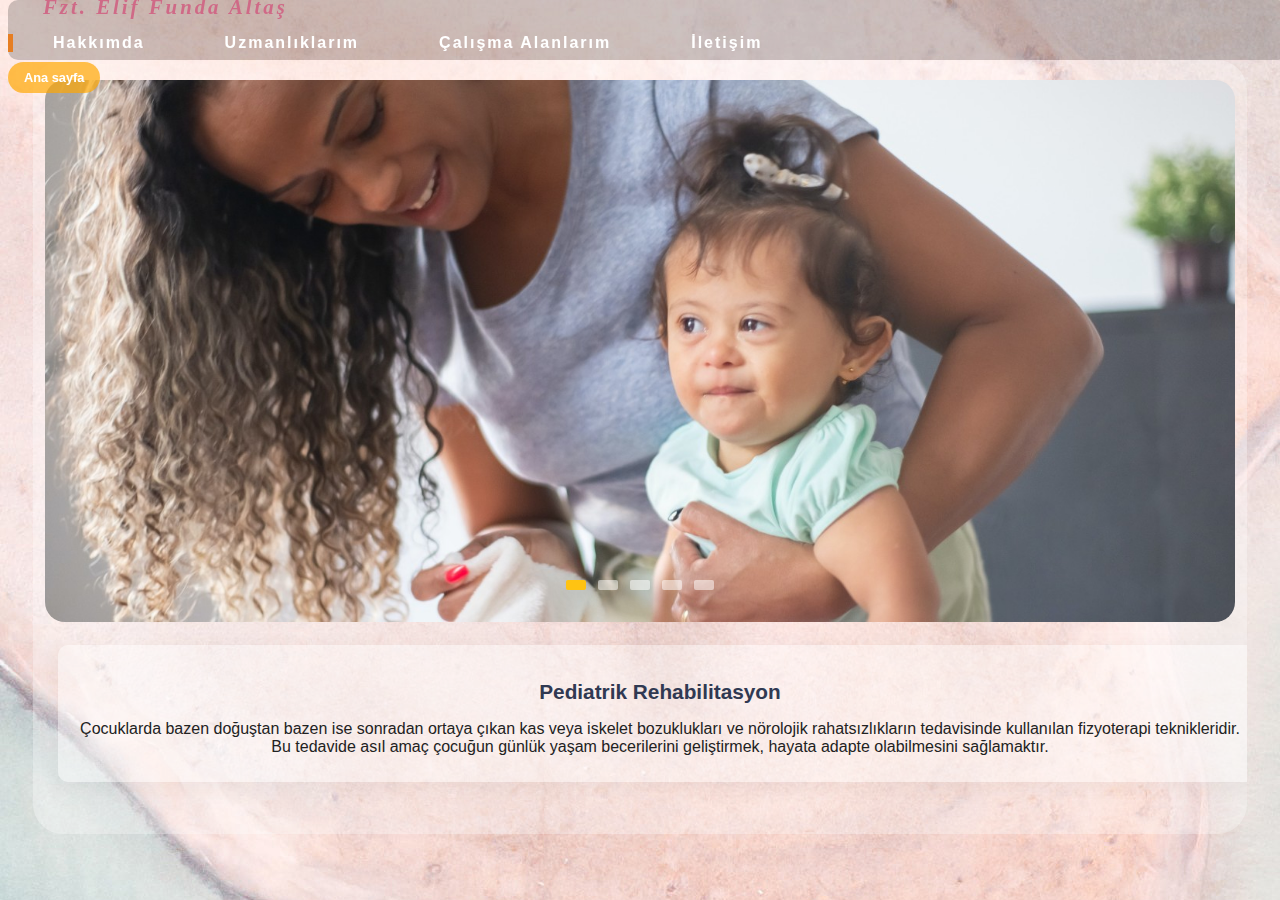
<file: index.html>
<!DOCTYPE html>
<html lang="en">
  <head>
    <meta charset="utf-8">
<meta http-equiv="X-UA-Compatible" content="IE=edge" />
<meta name="viewport" content="width=device-width, initial-scale=1.0">
<link rel="stylesheet" href="https://cdnjs.cloudflare.com/ajax/libs/font-awesome/6.2.1/css/all.min.css"
      integrity="sha512-MV7K8+y+gLIBoVD59lQIYicR65iaqukzvf/nwasF0nqhPay5w/9lJmVM2hMDcnK1OnMGCdVK+iQrJ7lzPJQd1w=="
      crossorigin="anonymous" referrerpolicy="no-referrer" />
<link rel="stylesheet" href="style.css" />
<!-- Bootstrap CSS -->
<link rel="stylesheet" href="https://cdn.jsdelivr.net/npm/bootstrap@4.6.2/dist/css/bootstrap.min.css"
      integrity="sha384-xOolHFLEh07PJGoPkLv1IbcEPTNtaed2xpHsD9ESMhqIYd0nLMwNLD69Npy4HI+N" crossorigin="anonymous">
<script src="https://cdn.jsdelivr.net/npm/bootstrap@4.6.2/dist/js/bootstrap.bundle.min.js"
        integrity="sha384-Fy6S3B9q64WdZWQUiU+q4/2Lc9npb8tCaSX9FK7E8HnRr0Jz8D6OP9dO5Vg3Q9ct" crossorigin="anonymous"></script>
<title>İLK-WEB-SİTEM</title>
  </head>
  <body>
    <header>
        <div class="navbar" id="degistir">
    
            <div id="logoimg"><a id="logo" href="index.html">Fzt. Elif Funda Altaş</a></div>
            <ul id="idlinks" class="links">
                <li><a id="hak" href="about.html">Hakkımda</a></li>
                <li><a id="uzman" href="specializations.html">Uzmanlıklarım</a></li>
                <li><a id="calis" href="workingareas.html">Çalışma Alanlarım</a></li>
                <li><a id="ilet" href="Contact.html">İletişim</a></li>
    
    
            </ul>
    
            <a href="index.html" id="idaction_btn" class="action_btn">Ana sayfa</a>
            <div class="toggle-btn" id="ses">
                <i class="fa-solid fa-bars"></i>
    
            </div>
        </div>
    
        <div class="dropdown_menu">
    
            <li><a href="about.html">Hakkımda</a></li>
            <hr class="solid">
            <li><a href="specializations.html">Uzmanlıklarım</a></li>
            <hr class="solid">
            <li><a href="workingareas.html">Çalışma Alanlarım</a></li>
            <hr class="solid">
            <li><a href="Contact.html">İletişim</a></li>
            <hr class="solid">
            <li><a href="index.html" id="dropana" class="action_btn">Ana sayfa</a></li>
    
        </div>
    </header>



   <div class="orta">
    <div class="slider">
        <div class="slide active">
            <img src="imgler/anasayfason.jpg" />
            <div class="info">
                <h2>Pediatrik Rehabilitasyon</h2>
                <p> Çocuklarda bazen doğuştan bazen ise sonradan ortaya çıkan kas veya iskelet bozuklukları ve nörolojik rahatsızlıkların tedavisinde kullanılan fizyoterapi teknikleridir. Bu tedavide asıl amaç çocuğun günlük yaşam becerilerini geliştirmek, hayata adapte olabilmesini sağlamaktır.</p>

                <!--<p>Amsterdam, Hollanda'nın başkenti ve ülkenin en yüksek nüfuslu şehridir. Ancak Hollanda, hükûmetin ve meclisin bulunduğu Lahey'den yönetilir.Amsterdam, Hollanda'nın başkenti ve ülkenin en yüksek nüfuslu şehridir. Ancak Hollanda, hükûmetin ve meclisin bulunduğu Lahey'den yönetilir.Amsterdam, Hollanda'nın başkenti ve ülkenin en yüksek nüfuslu şehridir. Ancak Hollanda, hükûmetin ve meclisin bulunduğu Lahey'den yönetilir.Amsterdam, Hollanda'nın başkenti ve ülkenin en yüksek nüfuslu şehridir. Ancak Hollanda, hükûmetin ve meclisin bulunduğu Lahey'den yönetilir.</p>--> 
            </div>
        </div>
        <div class="slide">
            <img src="imgler/1slider.jpg" />
            <div class="info">
                <h2>Duyu Bütünleme Terapisi</h2>
                <p>Direkt olarak çocuğun merkezi sinir sistemine etki eder. Bu sayede sinir sisteminin gelişimine destek olur. Kişinin vücudu ve çevresinden aldığı duyu bilgileri beyinde kavranabilmesi, yorumlanabilmesi ve bütünleştirilebilmesi için tüm duyuların entegre bir şekilde çalışması gerekir.</p>
                
            </div>
        </div>
        <div class="slide">
            <img src="imgler/2slider.jpg" />
            <div class="info">
                <h2>Floortime Beslenme Terapisi</h2>
                <p>Gelişimsel olarak gecikme yaşayan çocuklarda, özellikle sosyallik ve iletişim problemlerini aşmak için kullanılan güncel yaklaşımlardan birisidir.</p>
            </div>
        </div>
        <div class="slide">
            <img src="imgler/3slider.jpg" />
            <div class="info">
                <h2>Nörogelişimsel Tedavi</h2>
                <p>Nörogelişimsel tedavi (Neurodevelopmental treatment – NDT) Karel ve Berta Bobath tarafından İngiltere'de geliştirilmiş bir tedavi tekniğidir. Bu teknik fizyoterapist ve iş-uğraşı terapistleri tarafından uygulanır. NDT yönteminde çocuğun fonksiyonel yetenekleri gözlemekte ve analiz edilmektedir.</p>
                
            </div>
        </div>
        <div class="slide">
            <img src="imgler/4slider.jpg" />
            <div class="info">
                <h2>DMI TERAPİ</h2>
                <p>Motor gecikmesi olan çocukları tedavi etmek için fiziksel ve mesleki terapide kullanılan terapötik bir tekniktir. DMI'nin amacı, terapist tarafından reçete edilen tanımlanmış dinamik egzersizlere yanıt ola- rak çocuktan belirli bir aktif motor tepkiyi tetiklemektir.</p>
                
            </div>
        </div>
        
        <div class="navigation">
            <i class="fas fa-chevron-left prev-btn"></i>
            <i class="fas fa-chevron-right next-btn"></i>
        </div>
    
        <div class="navigation-visibility">
            <div class="slide-icon active"></div>
            <div class="slide-icon"></div>
            <div class="slide-icon"></div>
            <div class="slide-icon"></div>
            <div class="slide-icon"></div>
            
        </div>
    
    </div>
   </div>
    
    <script type="text/javascript">

        const slider = document.querySelector(".slider");
        const nextBtn = document.querySelector(".next-btn");
        const prevBtn = document.querySelector(".prev-btn");
        const slides = document.querySelectorAll(".slide");
        const slideIcons = document.querySelectorAll(".slide-icon");
        const numberOfSlides = slides.length;
        var slideNumber = 0;
        //img slider next button
        nextBtn.addEventListener("click", () => {
            slides.forEach((slide) => {
                slide.classList.remove("active");
            });
            slideIcons.forEach((slideIcons) => {
                slideIcons.classList.remove("active");
            });
            slideNumber++;
    
            if (slideNumber > (numberOfSlides - 1)) {
                slideNumber = 0;
            }
            slides[slideNumber].classList.add("active");
            slideIcons[slideNumber].classList.add("active");
    
        });
        //img slider previous button
    
        prevBtn.addEventListener("click", () => {
            slides.forEach((slide) => {
                slide.classList.remove("active");
            });
            slideIcons.forEach((slideIcons) => {
                slideIcons.classList.remove("active");
            });
            slideNumber--;
    
            if (slideNumber < 0) {
                slideNumber = numberOfSlides - 1;
            }
            slides[slideNumber].classList.add("active");
            slideIcons[slideNumber].classList.add("active");
    
        });
    
        //img slider autoplay
        var playSlider;
        var repeater = () => {
            playSlider = setInterval(function () {
    
                slides.forEach((slide) => {
                    slide.classList.remove("active");
                });
                slideIcons.forEach((slideIcons) => {
                    slideIcons.classList.remove("active");
                });
                slideNumber++;
    
                if (slideNumber > (numberOfSlides - 1)) {
                    slideNumber = 0;
                }
                slides[slideNumber].classList.add("active");
                slideIcons[slideNumber].classList.add("active");
    
    
    
    
            }, 3000);
        }
        repeater();
    
         //stop the image slider autoplay on mouseover
         slider.addEventListener("mouseover", () => {
             clearInterval(playSlider);
         });
    
         //start the image slider autoplay again on mouseover
         slider.addEventListener("mouseout", () => {
             repeater();
         });
        //stop the image slider autoplay on mouseover
        // slider.addEventListener("mouseover", () => {
        //     clearInterval(playSlider);
        // });
    
        // //start the image slider autoplay again on mouseover
        // slider.addEventListener("dblclick", () => {
        //     repeater();
        // });
        // slider.addEventListener("dblclick", (event) => {
        //     repeater();
        // });

//          slider.on('click', function () {
//    if (slider.autoplay.running) {
//   clearInterval(playSlider);
//    } 
//    else {
//      repeater();
//    }

// slider.addEventListener("click", () => {
//              clearInterval(playSlider);
             
//     });

//     slider.addEventListener("dblclick", () => {
//         repeater();
             
//     });

// When the user clicks the button, open the modal 
// slider.addEventListener('touchstart', function () {
//     var x = window.innerWidth;
//     if (x > 768) {
//         //event.preventDefault();
//         modal.style.display = "block";
//     } else {
//         event.preventDefault();
//     }
// });
    </script>
    
    
    <script>
        const toggleBtn = document.querySelector('#ses')
        const toggleBtnIcon = document.querySelector('#ses i')
        const dropDownMenu = document.querySelector('.dropdown_menu')
         
        
        toggleBtn.onclick = function () {
            dropDownMenu.classList.toggle('open')
            const isOpen = dropDownMenu.classList.contains('open')
    
    
            toggleBtnIcon.classList = isOpen
                ? 'fa-solid fa-xmark'
                : 'fa-solid fa-bars'
    
        }
    
    </script>









    <script>
        //When the user scrolls down 20px from the top of the document, slide down the navbar
        window.onscroll = function () { scrollFunction() };
    
        function scrollFunction() {
            if (document.body.scrollTop > 20 || document.documentElement.scrollTop > 20) {
                document.getElementById("degistir").style.backdropFilter = "blur(4Px)";
            } else {
                document.getElementById("degistir").style.backgroundColor = "blur(0Px)";
            }
        }
    </script>
    <script src="https://cdn.jsdelivr.net/npm/jquery@3.5.1/dist/jquery.slim.min.js" integrity="sha384-DfXdz2htPH0lsSSs5nCTpuj/zy4C+OGpamoFVy38MVBnE+IbbVYUew+OrCXaRkfj" crossorigin="anonymous"></script>
    <script src="https://cdn.jsdelivr.net/npm/popper.js@1.16.1/dist/umd/popper.min.js" integrity="sha384-9/reFTGAW83EW2RDu2S0VKaIzap3H66lZH81PoYlFhbGU+6BZp6G7niu735Sk7lN" crossorigin="anonymous"></script>
    <script src="https://cdn.jsdelivr.net/npm/bootstrap@4.6.2/dist/js/bootstrap.min.js" integrity="sha384-+sLIOodYLS7CIrQpBjl+C7nPvqq+FbNUBDunl/OZv93DB7Ln/533i8e/mZXLi/P+" crossorigin="anonymous"></script>
    


    
  </body>
</html>
</file>
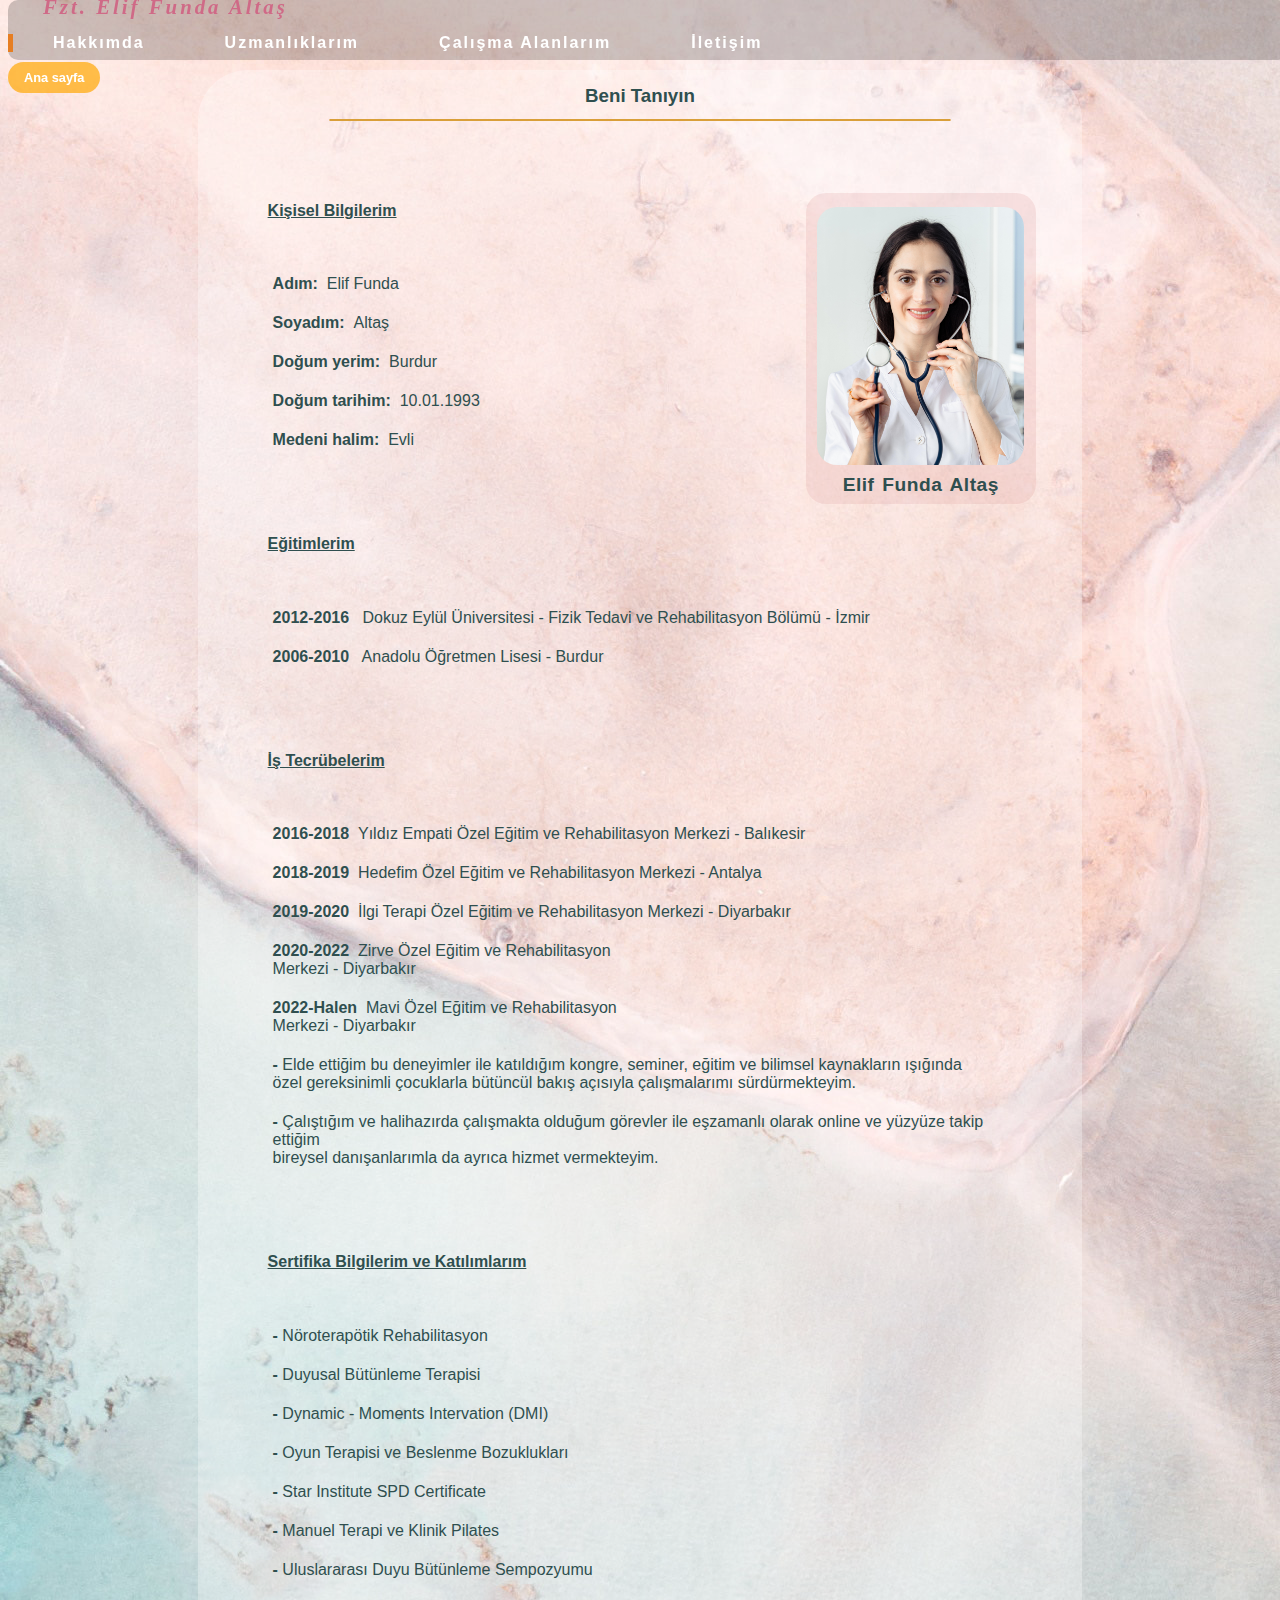
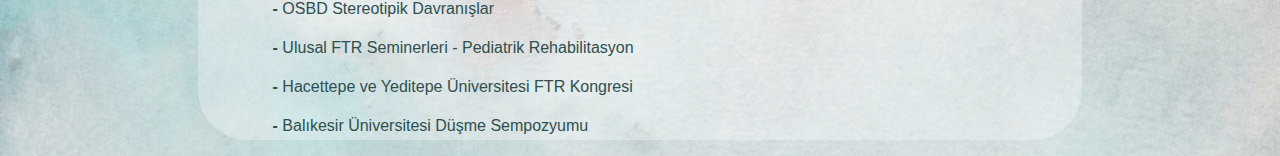
<file: about.html>
<!DOCTYPE html>
<html lang="en">
  <head>
    <meta charset="utf-8">
<meta http-equiv="X-UA-Compatible" content="IE=edge" />
<meta name="viewport" content="width=device-width, initial-scale=1.0">
<link rel="stylesheet" href="https://cdnjs.cloudflare.com/ajax/libs/font-awesome/6.2.1/css/all.min.css"
      integrity="sha512-MV7K8+y+gLIBoVD59lQIYicR65iaqukzvf/nwasF0nqhPay5w/9lJmVM2hMDcnK1OnMGCdVK+iQrJ7lzPJQd1w=="
      crossorigin="anonymous" referrerpolicy="no-referrer" />
<link rel="stylesheet" href="style.css" />
<!-- Bootstrap CSS -->
<link rel="stylesheet" href="https://cdn.jsdelivr.net/npm/bootstrap@4.6.2/dist/css/bootstrap.min.css"
      integrity="sha384-xOolHFLEh07PJGoPkLv1IbcEPTNtaed2xpHsD9ESMhqIYd0nLMwNLD69Npy4HI+N" crossorigin="anonymous">
<script src="https://cdn.jsdelivr.net/npm/bootstrap@4.6.2/dist/js/bootstrap.bundle.min.js"
        integrity="sha384-Fy6S3B9q64WdZWQUiU+q4/2Lc9npb8tCaSX9FK7E8HnRr0Jz8D6OP9dO5Vg3Q9ct" crossorigin="anonymous"></script>
<title>İLK-WEB-SİTEM</title>
  </head>
  <body>
    <header>
        <div class="navbar" id="degistir">
    
            <div><a id="logo" href="index.html">Fzt. Elif Funda Altaş</a></div>
            <ul id="idlinks" class="links">
                <li><a id="hak" href="about.html">Hakkımda</a></li>
                <li><a id="uzman" href="specializations.html">Uzmanlıklarım</a></li>
                <li><a id="calis" href="workingareas.html">Çalışma Alanlarım</a></li>
                <li><a id="ilet" href="Contact.html">İletişim</a></li>
    
    
            </ul>
    
            <a href="index.html" id="idaction_btn" class="action_btn">Ana sayfa</a>
            <div class="toggle-btn" id="ses">
                <i class="fa-solid fa-bars"></i>
    
            </div>
        </div>
    
        <div class="dropdown_menu">
    
            <li><a href="about.html">Hakkımda</a></li>
            <hr class="solid">
            <li><a href="specializations.html">Uzmanlıklarım</a></li>
            <hr class="solid">
            <li><a href="workingareas.html">Çalışma Alanlarım</a></li>
            <hr class="solid">
            <li><a href="Contact.html">İletişim</a></li>
            <hr class="solid">
            <li><a href="index.html" id="dropana" class="action_btn">Ana sayfa</a></li>
    
        </div>
    </header>








    
    
    <div class="Hdiv">
        <div class="profildiv">
            <img id="selfi" src="imgler/cvimg.jpg" />
            <section id="profilad">Elif Funda Altaş</section>
        </div>
        <div class="Hdivtext">

            <h3>Beni Tanıyın</h3>
            <hr id="baslıkcizgisi" class="solid">
    
            <!-- <h4>Fzt. Elif Funda Altaş</h4> <br /> -->
        
            <u> <h4>Kişisel Bilgilerim </h4> <br /></u>
            <p><strong>Adım:</strong> &nbsp;Elif Funda</p>
            <p><strong>Soyadım:</strong> &nbsp;Altaş</p>
            <p><strong>Doğum yerim:</strong> &nbsp;Burdur</p>
            <p><strong>Doğum tarihim:</strong> &nbsp;10.01.1993</p>
            <p><strong>Medeni halim:</strong> &nbsp;Evli</p>
        
            <u><h4>Eğitimlerim</h4> <br /></u>
        
            <p><strong>2012-2016</strong> &nbsp; Dokuz Eylül Üniversitesi - Fizik Tedavi ve Rehabilitasyon Bölümü - İzmir</p>
            <p><strong>2006-2010</strong> &nbsp; Anadolu Öğretmen Lisesi - Burdur</p>
        
            <u> <h4>İş Tecrübelerim</h4>  <br /></u>
        
            <p><strong>2016-2018</strong> &nbsp;Yıldız Empati Özel Eğitim ve Rehabilitasyon Merkezi - Balıkesir</p>
            <p><strong>2018-2019</strong> &nbsp;Hedefim Özel Eğitim ve Rehabilitasyon Merkezi - Antalya</p>
            <p><strong>2019-2020</strong> &nbsp;İlgi Terapi Özel Eğitim ve Rehabilitasyon Merkezi - Diyarbakır</p>
            <p><strong>2020-2022</strong> &nbsp;Zirve Özel Eğitim ve Rehabilitasyon <br>  Merkezi - Diyarbakır</p>
            <p><strong>2022-Halen</strong> &nbsp;Mavi Özel Eğitim ve Rehabilitasyon <br>Merkezi - Diyarbakır</p>
            <p>
                <strong>-</strong>&nbsp;Elde ettiğim bu deneyimler ile katıldığım kongre, seminer, eğitim ve bilimsel kaynakların ışığında<br />  
               özel gereksinimli çocuklarla bütüncül bakış açısıyla çalışmalarımı sürdürmekteyim.     
            </p>
            <p><strong>-</strong>&nbsp;Çalıştığım ve halihazırda çalışmakta olduğum görevler ile eşzamanlı olarak online ve yüzyüze takip ettiğim <br />
               bireysel danışanlarımla da ayrıca hizmet vermekteyim.</p>
           
           
        
        
                <u> <h4 id="sagp">Sertifika Bilgilerim ve Katılımlarım</h4> <br /></u>
        
                <p id="sagp"><strong>-</strong>&nbsp;Nöroterapötik Rehabilitasyon</p>
                <p id="sagp"><strong>-</strong>&nbsp;Duyusal Bütünleme Terapisi</p>
                <p id="sagp"><strong>-</strong>&nbsp;Dynamic - Moments Intervation (DMI)</p>
                <p id="sagp"><strong>-</strong>&nbsp;Oyun Terapisi ve Beslenme Bozuklukları</p>
                <p id="sagp"><strong>-</strong>&nbsp;Star Institute SPD Certificate</p>
                <p id="sagp"><strong>-</strong>&nbsp;Manuel Terapi ve Klinik Pilates</p>
                <p id="sagp"><strong>-</strong>&nbsp;Uluslararası Duyu Bütünleme Sempozyumu</p>
                <p id="sagp"><strong>-</strong>&nbsp;OSBD Stereotipik Davranışlar</p>
                <p id="sagp"><strong>-</strong>&nbsp;Ulusal FTR Seminerleri - Pediatrik Rehabilitasyon</p>
                <p id="sagp"><strong>-</strong>&nbsp;Hacettepe ve Yeditepe Üniversitesi FTR Kongresi</p>
                <p id="sagp"><strong>-</strong>&nbsp;Balıkesir Üniversitesi Düşme Sempozyumu </p>
        
            
           
            </div>



        </div>
       
        
    
    
    </div>
    

    
    
    
    
    
    
    
    
    
    
    
    
    
    
    
    
    
    
    
    
    
    
    
    
    
    
    <script>
        const toggleBtn = document.querySelector('#ses')
        const toggleBtnIcon = document.querySelector('#ses i')
        const dropDownMenu = document.querySelector('.dropdown_menu')
    
        toggleBtn.onclick = function () {
            dropDownMenu.classList.toggle('open')
            const isOpen = dropDownMenu.classList.contains('open')
    
    
            toggleBtnIcon.classList = isOpen
                ? 'fa-solid fa-xmark'
                : 'fa-solid fa-bars'
    
        }
    
    </script>











    <script>
        //When the user scrolls down 20px from the top of the document, slide down the navbar
        window.onscroll = function () { scrollFunction() };
    
        function scrollFunction() {
            if (document.body.scrollTop > 20 || document.documentElement.scrollTop > 20) {
                document.getElementById("degistir").style.backdropFilter = "blur(4Px)";
            } else {
                document.getElementById("degistir").style.backgroundColor = "blur(0Px)";
            }
        }
    </script>
    <script src="https://cdn.jsdelivr.net/npm/jquery@3.5.1/dist/jquery.slim.min.js" integrity="sha384-DfXdz2htPH0lsSSs5nCTpuj/zy4C+OGpamoFVy38MVBnE+IbbVYUew+OrCXaRkfj" crossorigin="anonymous"></script>
    <script src="https://cdn.jsdelivr.net/npm/popper.js@1.16.1/dist/umd/popper.min.js" integrity="sha384-9/reFTGAW83EW2RDu2S0VKaIzap3H66lZH81PoYlFhbGU+6BZp6G7niu735Sk7lN" crossorigin="anonymous"></script>
    <script src="https://cdn.jsdelivr.net/npm/bootstrap@4.6.2/dist/js/bootstrap.min.js" integrity="sha384-+sLIOodYLS7CIrQpBjl+C7nPvqq+FbNUBDunl/OZv93DB7Ln/533i8e/mZXLi/P+" crossorigin="anonymous"></script>
    
  </body>
</html>
</file>
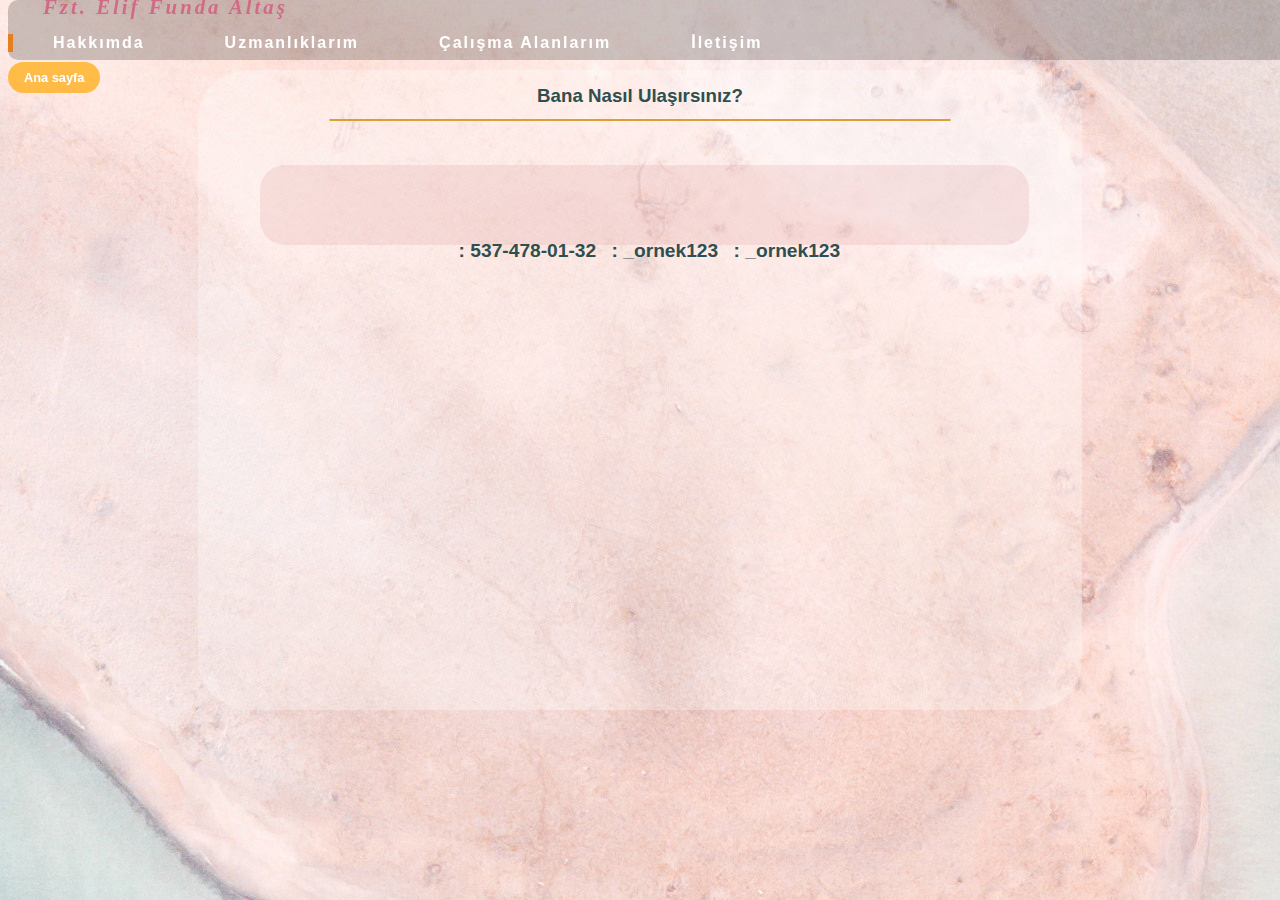
<file: Contact.html>
<!DOCTYPE html>
<html lang="en">
  <head>
    <meta charset="utf-8">
<meta http-equiv="X-UA-Compatible" content="IE=edge" />
<meta name="viewport" content="width=device-width, initial-scale=1.0">
<link rel="stylesheet" href="https://cdnjs.cloudflare.com/ajax/libs/font-awesome/6.2.1/css/all.min.css"
      integrity="sha512-MV7K8+y+gLIBoVD59lQIYicR65iaqukzvf/nwasF0nqhPay5w/9lJmVM2hMDcnK1OnMGCdVK+iQrJ7lzPJQd1w=="
      crossorigin="anonymous" referrerpolicy="no-referrer" />
<link rel="stylesheet" href="style.css" />
<!-- Bootstrap CSS -->
<link rel="stylesheet" href="https://cdn.jsdelivr.net/npm/bootstrap@4.6.2/dist/css/bootstrap.min.css"
      integrity="sha384-xOolHFLEh07PJGoPkLv1IbcEPTNtaed2xpHsD9ESMhqIYd0nLMwNLD69Npy4HI+N" crossorigin="anonymous">
<script src="https://cdn.jsdelivr.net/npm/bootstrap@4.6.2/dist/js/bootstrap.bundle.min.js"
        integrity="sha384-Fy6S3B9q64WdZWQUiU+q4/2Lc9npb8tCaSX9FK7E8HnRr0Jz8D6OP9dO5Vg3Q9ct" crossorigin="anonymous"></script>
<title>İLK-WEB-SİTEM</title>
  </head>
  <body>
    <header>
        <div class="navbar" id="degistir">
    
            <div><a id="logo" href="index.html">Fzt. Elif Funda Altaş</a></div>
            <ul id="idlinks" class="links">
                <li><a id="hak" href="about.html">Hakkımda</a></li>
                <li><a id="uzman" href="specializations.html">Uzmanlıklarım</a></li>
                <li><a id="calis" href="workingareas.html">Çalışma Alanlarım</a></li>
                <li><a id="ilet" href="Contact.html">İletişim</a></li>
    
    
            </ul>
    
            <a href="index.html" id="idaction_btn" class="action_btn">Ana sayfa</a>
            <div class="toggle-btn" id="ses">
                <i class="fa-solid fa-bars"></i>
    
            </div>
        </div>
    
        <div class="dropdown_menu">
    
            <li><a href="about.html">Hakkımda</a></li>
            <hr class="solid">
            <li><a href="specializations.html">Uzmanlıklarım</a></li>
            <hr class="solid">
            <li><a href="workingareas.html">Çalışma Alanlarım</a></li>
            <hr class="solid">
            <li><a href="Contact.html">İletişim</a></li>
            <hr class="solid">
            <li><a href="index.html" id="dropana" class="action_btn">Ana sayfa</a></li>
    
        </div>
    </header>




    <div class="Cdiv">
        <h3>Bana Nasıl Ulaşırsınız?</h3>
        <hr id="baslıkcizgisi" class="solid">
    
        <div id="iletisim">
    
            <h4 id="contact">
                <i class="fa-brands fa-whatsapp" style="color: #25bb4b;"></i><p>: 537-478-01-32 </p>
                <i class="fa-brands fa-instagram" style="color: #d54da3;"></i><p>: _ornek123</p>
                <i class="fa-brands fa-facebook" style="color: #215fca;"></i><p>: _ornek123</p>
            </h4> <br />
            
            
        </div>
    
    
    
        <div id="haritadiv">
            <iframe id="harita" src="https://www.google.com/maps/embed?pb=!1m18!1m12!1m3!1d220.73643622683807!2d40.17738635686304!3d37.9430460316415!2m3!1f0!2f0!3f0!3m2!1i1024!2i768!4f13.1!3m3!1m2!1s0x40751e4a38d279df%3A0xf2cad4f9613d6244!2s%C3%96zel%20Mavi%20E%C4%9Fitim%20Ve%20Rehabilitasyon%20Merkez!5e0!3m2!1str!2str!4v1693766493763!5m2!1str!2str"
                    width="400" height="300" style="border:0;" allowfullscreen="" loading="lazy" referrerpolicy="no-referrer-when-downgrade"></iframe>
    
        </div>
    
    
    
    
    </div>




    <script>
        const toggleBtn = document.querySelector('#ses')
        const toggleBtnIcon = document.querySelector('#ses i')
        const dropDownMenu = document.querySelector('.dropdown_menu')
    
        toggleBtn.onclick = function () {
            dropDownMenu.classList.toggle('open')
            const isOpen = dropDownMenu.classList.contains('open')
    
    
            toggleBtnIcon.classList = isOpen
                ? 'fa-solid fa-xmark'
                : 'fa-solid fa-bars'
    
        }
    
    </script>




    <script>
        //When the user scrolls down 20px from the top of the document, slide down the navbar
        window.onscroll = function () { scrollFunction() };
    
        function scrollFunction() {
            if (document.body.scrollTop > 20 || document.documentElement.scrollTop > 20) {
                document.getElementById("degistir").style.backdropFilter = "blur(4Px)";
            } else {
                document.getElementById("degistir").style.backgroundColor = "blur(0Px)";
            }
        }
    </script>
    <script src="https://cdn.jsdelivr.net/npm/jquery@3.5.1/dist/jquery.slim.min.js" integrity="sha384-DfXdz2htPH0lsSSs5nCTpuj/zy4C+OGpamoFVy38MVBnE+IbbVYUew+OrCXaRkfj" crossorigin="anonymous"></script>
    <script src="https://cdn.jsdelivr.net/npm/popper.js@1.16.1/dist/umd/popper.min.js" integrity="sha384-9/reFTGAW83EW2RDu2S0VKaIzap3H66lZH81PoYlFhbGU+6BZp6G7niu735Sk7lN" crossorigin="anonymous"></script>
    <script src="https://cdn.jsdelivr.net/npm/bootstrap@4.6.2/dist/js/bootstrap.min.js" integrity="sha384-+sLIOodYLS7CIrQpBjl+C7nPvqq+FbNUBDunl/OZv93DB7Ln/533i8e/mZXLi/P+" crossorigin="anonymous"></script>
    
  </body>
</html>
</file>
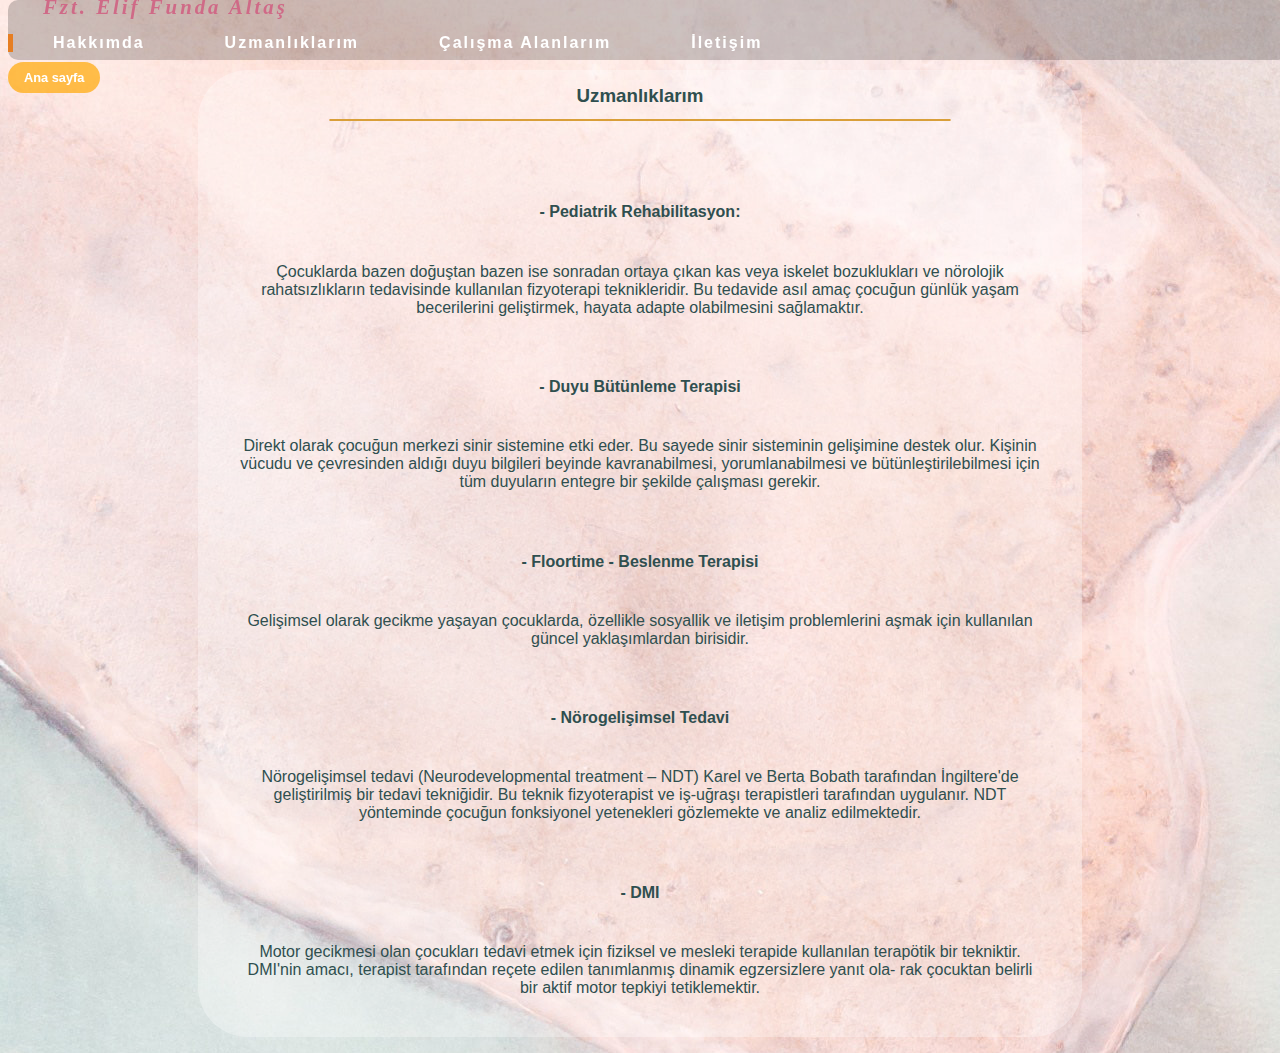
<file: specializations.html>
<!DOCTYPE html>
<html lang="en">
  <head>
    <meta charset="utf-8">
<meta http-equiv="X-UA-Compatible" content="IE=edge" />
<meta name="viewport" content="width=device-width, initial-scale=1.0">
<link rel="stylesheet" href="https://cdnjs.cloudflare.com/ajax/libs/font-awesome/6.2.1/css/all.min.css"
      integrity="sha512-MV7K8+y+gLIBoVD59lQIYicR65iaqukzvf/nwasF0nqhPay5w/9lJmVM2hMDcnK1OnMGCdVK+iQrJ7lzPJQd1w=="
      crossorigin="anonymous" referrerpolicy="no-referrer" />
<link rel="stylesheet" href="style.css" />
<!-- Bootstrap CSS -->
<link rel="stylesheet" href="https://cdn.jsdelivr.net/npm/bootstrap@4.6.2/dist/css/bootstrap.min.css"
      integrity="sha384-xOolHFLEh07PJGoPkLv1IbcEPTNtaed2xpHsD9ESMhqIYd0nLMwNLD69Npy4HI+N" crossorigin="anonymous">
<script src="https://cdn.jsdelivr.net/npm/bootstrap@4.6.2/dist/js/bootstrap.bundle.min.js"
        integrity="sha384-Fy6S3B9q64WdZWQUiU+q4/2Lc9npb8tCaSX9FK7E8HnRr0Jz8D6OP9dO5Vg3Q9ct" crossorigin="anonymous"></script>
<title>İLK-WEB-SİTEM</title>
  </head>
  <body>
    <header>
        <div class="navbar" id="degistir">
    
            <div><a id="logo" href="index.html">Fzt. Elif Funda Altaş</a></div>
            <ul id="idlinks" class="links">
                <li><a id="hak" href="about.html">Hakkımda</a></li>
                <li><a id="uzman" href="specializations.html">Uzmanlıklarım</a></li>
                <li><a id="calis" href="workingareas.html">Çalışma Alanlarım</a></li>
                <li><a id="ilet" href="Contact.html">İletişim</a></li>
    
    
            </ul>
    
            <a href="index.html" id="idaction_btn" class="action_btn">Ana sayfa</a>
            <div class="toggle-btn" id="ses">
                <i class="fa-solid fa-bars"></i>
    
            </div>
        </div>
    
        <div class="dropdown_menu">
    
            <li><a href="about.html">Hakkımda</a></li>
            <hr class="solid">
            <li><a href="specializations.html">Uzmanlıklarım</a></li>
            <hr class="solid">
            <li><a href="workingareas.html">Çalışma Alanlarım</a></li>
            <hr class="solid">
            <li><a href="Contact.html">İletişim</a></li>
            <hr class="solid">
            <li><a href="index.html" id="dropana" class="action_btn">Ana sayfa</a></li>
    
        </div>
    </header>



    <div class="Udiv">
        <h3>Uzmanlıklarım</h3>
        <hr id="baslıkcizgisi" class="solid">
        <div class="Udivtext">

            
        
            <h4><strong>-</strong>&nbsp;Pediatrik Rehabilitasyon:</h4>
            <p> Çocuklarda bazen doğuştan bazen ise sonradan ortaya çıkan kas veya iskelet bozuklukları ve nörolojik rahatsızlıkların tedavisinde kullanılan fizyoterapi teknikleridir. Bu tedavide asıl amaç çocuğun günlük yaşam becerilerini geliştirmek, hayata adapte olabilmesini sağlamaktır.</p>
    
            <h4><strong>-</strong>&nbsp;Duyu Bütünleme Terapisi</h4>
            <p>Direkt olarak çocuğun merkezi sinir sistemine etki eder. Bu sayede sinir sisteminin gelişimine destek olur. Kişinin vücudu ve çevresinden aldığı duyu bilgileri beyinde kavranabilmesi, yorumlanabilmesi ve bütünleştirilebilmesi için tüm duyuların entegre bir şekilde çalışması gerekir.</p>
    
            <h4><strong>-</strong>&nbsp;Floortime - Beslenme Terapisi</h4>
            <p>Gelişimsel olarak gecikme yaşayan çocuklarda, özellikle sosyallik ve iletişim problemlerini aşmak için kullanılan güncel yaklaşımlardan birisidir.</p>
    
            <h4><strong>-</strong>&nbsp;Nörogelişimsel Tedavi</h4>
            <p>Nörogelişimsel tedavi (Neurodevelopmental treatment – NDT) Karel ve Berta Bobath tarafından İngiltere'de geliştirilmiş bir tedavi tekniğidir. Bu teknik fizyoterapist ve iş-uğraşı terapistleri tarafından uygulanır. NDT yönteminde çocuğun fonksiyonel yetenekleri gözlemekte ve analiz edilmektedir.</p>
            
            <h4><strong>-</strong>&nbsp;DMI</h4>
            <p>Motor gecikmesi olan çocukları tedavi etmek için fiziksel ve mesleki terapide kullanılan terapötik bir tekniktir. DMI'nin amacı, terapist tarafından reçete edilen tanımlanmış dinamik egzersizlere yanıt ola- rak çocuktan belirli bir aktif motor tepkiyi tetiklemektir.</p>
    

        </div>
       
       
        
    
    </div>
    


    <script>
        const toggleBtn = document.querySelector('#ses')
        const toggleBtnIcon = document.querySelector('#ses i')
        const dropDownMenu = document.querySelector('.dropdown_menu')
    
        toggleBtn.onclick = function () {
            dropDownMenu.classList.toggle('open')
            const isOpen = dropDownMenu.classList.contains('open')
    
    
            toggleBtnIcon.classList = isOpen
                ? 'fa-solid fa-xmark'
                : 'fa-solid fa-bars'
    
        }
    
    </script>




    <script>
        //When the user scrolls down 20px from the top of the document, slide down the navbar
        window.onscroll = function () { scrollFunction() };
    
        function scrollFunction() {
            if (document.body.scrollTop > 20 || document.documentElement.scrollTop > 20) {
                document.getElementById("degistir").style.backdropFilter = "blur(4Px)";
            } else {
                document.getElementById("degistir").style.backgroundColor = "blur(0Px)";
            }
        }
    </script>
    <script src="https://cdn.jsdelivr.net/npm/jquery@3.5.1/dist/jquery.slim.min.js" integrity="sha384-DfXdz2htPH0lsSSs5nCTpuj/zy4C+OGpamoFVy38MVBnE+IbbVYUew+OrCXaRkfj" crossorigin="anonymous"></script>
    <script src="https://cdn.jsdelivr.net/npm/popper.js@1.16.1/dist/umd/popper.min.js" integrity="sha384-9/reFTGAW83EW2RDu2S0VKaIzap3H66lZH81PoYlFhbGU+6BZp6G7niu735Sk7lN" crossorigin="anonymous"></script>
    <script src="https://cdn.jsdelivr.net/npm/bootstrap@4.6.2/dist/js/bootstrap.min.js" integrity="sha384-+sLIOodYLS7CIrQpBjl+C7nPvqq+FbNUBDunl/OZv93DB7Ln/533i8e/mZXLi/P+" crossorigin="anonymous"></script>
    
  </body>
</html>
</file>
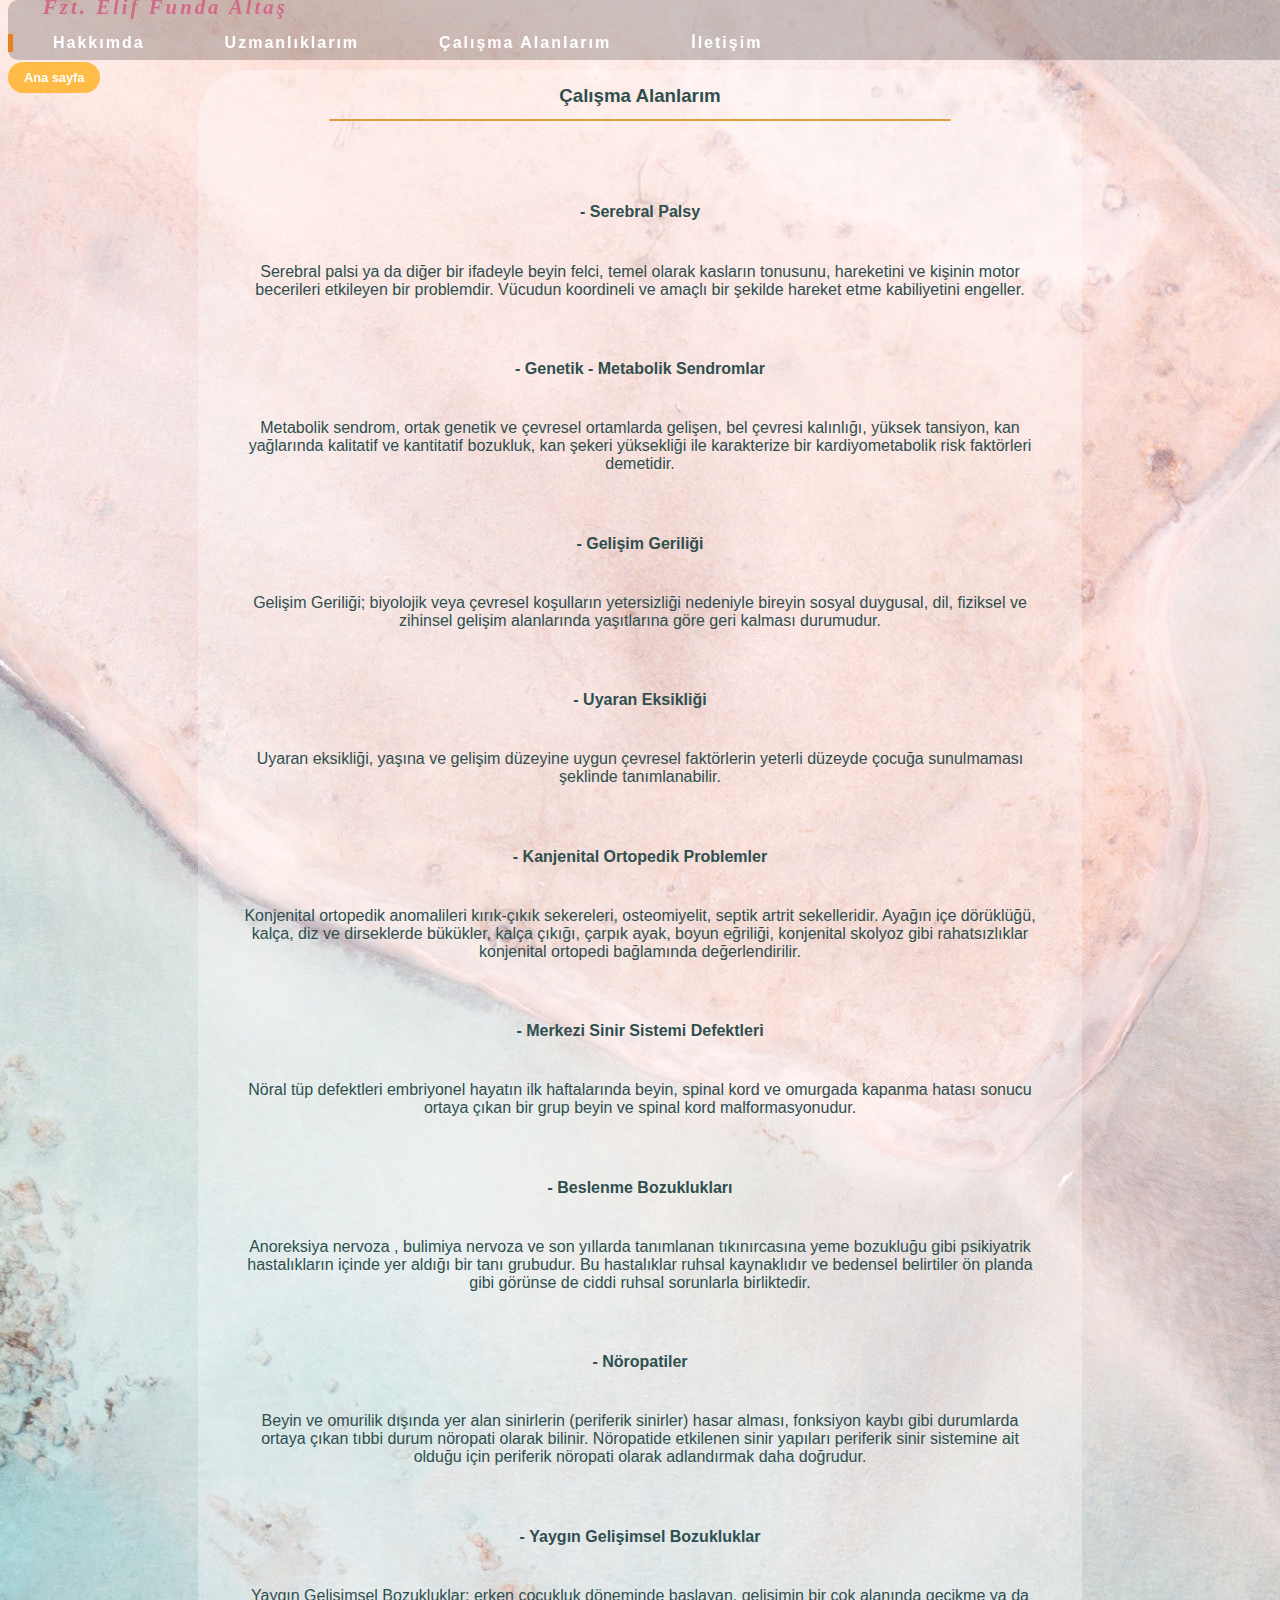
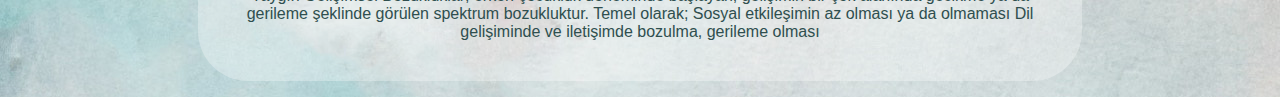
<file: workingareas.html>
<!DOCTYPE html>
<html lang="en">
  <head>
    <meta charset="utf-8">
<meta http-equiv="X-UA-Compatible" content="IE=edge" />
<meta name="viewport" content="width=device-width, initial-scale=1.0">
<link rel="stylesheet" href="https://cdnjs.cloudflare.com/ajax/libs/font-awesome/6.2.1/css/all.min.css"
      integrity="sha512-MV7K8+y+gLIBoVD59lQIYicR65iaqukzvf/nwasF0nqhPay5w/9lJmVM2hMDcnK1OnMGCdVK+iQrJ7lzPJQd1w=="
      crossorigin="anonymous" referrerpolicy="no-referrer" />
<link rel="stylesheet" href="style.css" />
<!-- Bootstrap CSS -->
<link rel="stylesheet" href="https://cdn.jsdelivr.net/npm/bootstrap@4.6.2/dist/css/bootstrap.min.css"
      integrity="sha384-xOolHFLEh07PJGoPkLv1IbcEPTNtaed2xpHsD9ESMhqIYd0nLMwNLD69Npy4HI+N" crossorigin="anonymous">
<script src="https://cdn.jsdelivr.net/npm/bootstrap@4.6.2/dist/js/bootstrap.bundle.min.js"
        integrity="sha384-Fy6S3B9q64WdZWQUiU+q4/2Lc9npb8tCaSX9FK7E8HnRr0Jz8D6OP9dO5Vg3Q9ct" crossorigin="anonymous"></script>
<title>İLK-WEB-SİTEM</title>
  </head>
  <body>
    <header>
        <div class="navbar" id="degistir">
    
            <div><a id="logo" href="index.html">Fzt. Elif Funda Altaş</a></div>
            <ul id="idlinks" class="links">
                <li><a id="hak" href="about.html">Hakkımda</a></li>
                <li><a id="uzman" href="specializations.html">Uzmanlıklarım</a></li>
                <li><a id="calis" href="workingareas.html">Çalışma Alanlarım</a></li>
                <li><a id="ilet" href="Contact.html">İletişim</a></li>
    
    
            </ul>
    
            <a href="index.html" id="idaction_btn" class="action_btn">Ana sayfa</a>
            <div class="toggle-btn" id="ses">
                <i class="fa-solid fa-bars"></i>
    
            </div>
        </div>
    
        <div class="dropdown_menu">
    
            <li><a href="about.html">Hakkımda</a></li>
            <hr class="solid">
            <li><a href="specializations.html">Uzmanlıklarım</a></li>
            <hr class="solid">
            <li><a href="workingareas.html">Çalışma Alanlarım</a></li>
            <hr class="solid">
            <li><a href="Contact.html">İletişim</a></li>
            <hr class="solid">
            <li><a href="index.html" id="dropana" class="action_btn">Ana sayfa</a></li>
    
        </div>
    </header>




    <div class="Wdiv">


        <h3>Çalışma Alanlarım</h3>
        <hr id="baslıkcizgisi" class="solid">


         <div class="Wdivtext">


        <h4><strong>-</strong>&nbsp;Serebral Palsy</h4>
        <p>Serebral palsi ya da diğer bir ifadeyle beyin felci, temel olarak kasların tonusunu, hareketini ve kişinin motor becerileri etkileyen bir problemdir. Vücudun koordineli ve amaçlı bir şekilde hareket etme kabiliyetini engeller.</p>
        <h4><strong>-</strong>&nbsp;Genetik - Metabolik Sendromlar</h4>
        <p>Metabolik sendrom, ortak genetik ve çevresel ortamlarda gelişen, bel çevresi kalınlığı, yüksek tansiyon, kan yağlarında kalitatif ve kantitatif bozukluk, kan şekeri yüksekliği ile karakterize bir kardiyometabolik risk faktörleri demetidir.</p>
        <h4><strong>-</strong>&nbsp;Gelişim Geriliği</h4>
        <p>Gelişim Geriliği; biyolojik veya çevresel koşulların yetersizliği nedeniyle bireyin sosyal duygusal, dil, fiziksel ve zihinsel gelişim alanlarında yaşıtlarına göre geri kalması durumudur.</p>
        <h4><strong>-</strong>&nbsp;Uyaran Eksikliği</h4>
        <p>Uyaran eksikliği, yaşına ve gelişim düzeyine uygun çevresel faktörlerin yeterli düzeyde çocuğa sunulmaması şeklinde tanımlanabilir.</p>
        <h4><strong>-</strong>&nbsp;Kanjenital Ortopedik Problemler</h4>
        <p>Konjenital ortopedik anomalileri kırık-çıkık sekereleri, osteomiyelit, septik artrit sekelleridir. Ayağın içe dörüklüğü, kalça, diz ve dirseklerde bükükler, kalça çıkığı, çarpık ayak, boyun eğriliği, konjenital skolyoz gibi rahatsızlıklar konjenital ortopedi bağlamında değerlendirilir.</p>
        <h4><strong>-</strong>&nbsp;Merkezi Sinir Sistemi Defektleri</h4>
        <P>Nöral tüp defektleri embriyonel hayatın ilk haftalarında beyin, spinal kord ve omurgada kapanma hatası sonucu ortaya çıkan bir grup beyin ve spinal kord malformasyonudur.</P>
        <h4><strong>-</strong>&nbsp;Beslenme Bozuklukları</h4>
        <P>Anoreksiya nervoza , bulimiya nervoza ve son yıllarda tanımlanan tıkınırcasına yeme bozukluğu gibi psikiyatrik hastalıkların içinde yer aldığı bir tanı grubudur. Bu hastalıklar ruhsal kaynaklıdır ve bedensel belirtiler ön planda gibi görünse de ciddi ruhsal sorunlarla birliktedir.</P>
        <h4><strong>-</strong>&nbsp;Nöropatiler</h4>
        <P>Beyin ve omurilik dışında yer alan sinirlerin (periferik sinirler) hasar alması, fonksiyon kaybı gibi durumlarda ortaya çıkan tıbbi durum nöropati olarak bilinir. Nöropatide etkilenen sinir yapıları periferik sinir sistemine ait olduğu için periferik nöropati olarak adlandırmak daha doğrudur.</P>
        <h4><strong>-</strong>&nbsp;Yaygın Gelişimsel Bozukluklar</h4>
       <P>Yaygın Gelişimsel Bozukluklar; erken çocukluk döneminde başlayan, gelişimin bir çok alanında gecikme ya da gerileme şeklinde görülen spektrum bozukluktur. Temel olarak; Sosyal etkileşimin az olması ya da olmaması Dil gelişiminde ve iletişimde bozulma, gerileme olması</P>
         </div>
       
    
    
    
    </div>





    <script>
        const toggleBtn = document.querySelector('#ses')
        const toggleBtnIcon = document.querySelector('#ses i')
        const dropDownMenu = document.querySelector('.dropdown_menu')
    
        toggleBtn.onclick = function () {
            dropDownMenu.classList.toggle('open')
            const isOpen = dropDownMenu.classList.contains('open')
    
    
            toggleBtnIcon.classList = isOpen
                ? 'fa-solid fa-xmark'
                : 'fa-solid fa-bars'
    
        }
    
    </script>




    <script>
        //When the user scrolls down 20px from the top of the document, slide down the navbar
        window.onscroll = function () { scrollFunction() };
    
        function scrollFunction() {
            if (document.body.scrollTop > 20 || document.documentElement.scrollTop > 20) {
                document.getElementById("degistir").style.backdropFilter = "blur(4Px)";
            } else {
                document.getElementById("degistir").style.backgroundColor = "blur(0Px)";
            }
        }
    </script>
    <script src="https://cdn.jsdelivr.net/npm/jquery@3.5.1/dist/jquery.slim.min.js" integrity="sha384-DfXdz2htPH0lsSSs5nCTpuj/zy4C+OGpamoFVy38MVBnE+IbbVYUew+OrCXaRkfj" crossorigin="anonymous"></script>
    <script src="https://cdn.jsdelivr.net/npm/popper.js@1.16.1/dist/umd/popper.min.js" integrity="sha384-9/reFTGAW83EW2RDu2S0VKaIzap3H66lZH81PoYlFhbGU+6BZp6G7niu735Sk7lN" crossorigin="anonymous"></script>
    <script src="https://cdn.jsdelivr.net/npm/bootstrap@4.6.2/dist/js/bootstrap.min.js" integrity="sha384-+sLIOodYLS7CIrQpBjl+C7nPvqq+FbNUBDunl/OZv93DB7Ln/533i8e/mZXLi/P+" crossorigin="anonymous"></script>
    
  </body>
</html>
</file>
<file: style.css>
* {
    
    /* margin: 0;
            padding: 0;
            box-sizing: border-box;*/
    font-family: "poppins",sans-serif;
}

body {
   
    /*display:flex; */ /*grid*/
    /*  justify-content: center;
            align-items: center;*/
    /*background: #006266;*/
    background-image:url("imgler/fshop.jpg");
    /*height:2000px;*/
}

li {
    list-style: none;
}

div a {
    text-decoration: none;
    color: #fff;
    font-size: 1rem;
}

    div a:hover {
        text-decoration: none;
        color: #cf6a87;
    }

header {
    position: fixed; /*önemli*/
    width: 100%;
    z-index: 3;
    top: 0px;
}


.navbar {
    
    width: 100%;
    /*padding-left: 25px;*/
     background: rgba(0, 0, 0, 0.2); 
     border-radius: 10px;
    height: 60px;
}


    /*.navbar .links {
        display: flex;
        gap: 5rem;*/ /*2*/
    /*border-left: 5px solid #e67e22;
        border-right: 5px solid #e67e22;
        padding-right: 40px;
        align-content: center;
        margin-top: 5px;
    }*/
   
    .navbar .links {
        /*position: relative;
        margin-right: 350px;*/ /*MARGİN VERMEK SAYFA KÜÇÜLDÜĞÜNDE AŞAĞIYA KAYMALARA NEDEN OLUR.*/
        /*display: flex;
        gap: 5rem;*/ /*2*/
        /*padding-right: 40px;      
        margin-top: 5px;*/
        
        display: flex;
        gap: 5rem;
        border-left: 5px solid #e67e22;
        border-right: 5px solid #e67e22;
        padding-right: 40px;
        align-content: center;
        margin-top: 10px;


    
    }
    .navbar .links a:hover{
    
    transition: 0.5s;
    }
    
        
   
        .navbar .links a {
            
            letter-spacing: 2px;
            font-weight: bold;
            color:rgba(255,255,255);
        }

            .navbar .links a:hover {
                color: #cf6a87;
                text-decoration: none;
            }

        
#logo {
    position: relative;
    /*ARKADAŞLARINDAN AYIRDIRK*/
    letter-spacing: 3px;
    margin-left: 35px;
    bottom: 5px;
    font-size: 1.3rem;
    font-weight: bold;
    z-index: 3;
    font-family: American Typewriter, serif;
    font-style: italic;
    color: #cf6a87;
    
}
/* #logoimg{
    background-image:url("imgler/kırp.jpg");
} */


.action_btn {
    background-color: rgba(255, 166, 0, 0.692);
    color: #fff;
    padding: 0.5rem 1rem;
    border: none;
    outline: none;
    border-radius: 25px;
    font-size: 0.8rem;
    font-weight: bold;
    cursor: pointer;
    margin-top: -8px;
}

.action_btn:hover {
    transform: scale(1.05);
    color: #fff;
}

.action_btn:active {
    transform: scale(0.95);
}



/*#ezenimg {
    position: absolute;*/ /*sabitleyici*/
/*z-index: 1;
    bottom: 380px;
    width: 60%;
    right: 20%;
}*/



/*#hak {
    border-left: 5px solid #e67e22;
    margin-left: 5px;
    padding-left: 40px;
    
}

#ilet {
    border-right: 5px solid #e67e22;
    padding-right: 40px;
}
*/
.toggle-btn {
    color: #cf6a87;
    font-size: 1.5rem;
    
    cursor: pointer;
    display: none;
}

.dropdown_menu {
    display: none;
    
    position: absolute;
    right: 2rem;
    top: 60px;
    height: 0px;
    width: 200px;
    background: rgba(0, 0, 0, 0.247); /*background:rgba(255,255,255,0.1);*/
    backdrop-filter: blur(14px); /* arkaplandaki paneli blurlar*/
    border-radius: 15px;
    overflow: hidden;
    transition: height 0.6s;
}

    .dropdown_menu.open {
        height: 280px;
    }

    .dropdown_menu.close {
        display: none;
    }

    .dropdown_menu li {
        font-weight: bold;
        padding: 0.8rem;
        display: flex;
        align-items: center;
        justify-content: center;
    }
    .dropdown_menu a {
        color:rgba(255,255,255);
    }
.solid {
    border-radius: 10px;
    width: 70%;
    display: block;
    margin-top: 0.1em;
    margin-bottom: 0.1em;
    margin-left: auto;
    margin-right: auto;
    border-style: solid;
    border-width: 1px;
    border-top: 1px solid #D99F39;
    color: #D99F39;
}

    .dropdown_menu #dropana {
        margin-top:1px;
        color: #fff;
    }
    /* .orta{
       
        width: 100%;
        
        margin-left:2%;
        margin-right: 2%;

    } */
.slider {
   
    position: relative;
    /* background: #006266; */
    background: rgba(255,255,255,0.3);
    width: 96%;
    /*min-height: 850px;*/
    height: 86vh;
        margin-top:60px;
        margin-bottom: 20px;
        margin-left:2%;
        margin-right: 2%;
    overflow: hidden;
    border-radius: 30px;
    
}

    .slider .slide {
        position: absolute;
        width: 100%;
        height: 100%;
        clip-path: circle(0% at 0 50%);
    }

        .slider .slide.active {
            clip-path: circle(150% at 0 50%);
            transition: 1.15s;
        }

        .slider .slide img {
            margin-top: 20px;
            margin-left: 1%;
            margin-right: 1%;
            position: absolute;
            width: 98%;
            height: 70%;
            object-fit: cover;
            border-radius: 20px;
            
            
        }

        .slider .slide .info {
          
         text-align: center;
         position: absolute;
        color: #222;
        background: rgba(255,255,255,0.4);
        width: 96%;
        margin-top: 65vh;
        margin-left: 2%;
        padding-right: 20px;
        padding-left: 20px;
        padding-top: 20px;
        padding-bottom: 10px;
        border-radius: 10px;
        box-shadow: 0 5px 25px rgb(1 1 1/5%);
        }

            .slider .slide .info h2 {
                 /* font-size: 1.8em; */
                font-weight: 600;
                color: #303952; 
                text-align: center;
                font-size: 1.3em;
                line-height: 20px;
            }

                .slider .slide .info h2 p {
                    /* font-size: 1em; */
                    font-weight: 400;
                    font-size: 0.9em;
                }
    .slider:hover .navigation {
        opacity: 1;
    }
.prev-btn, .next-btn {
    z-index: 999;
    font-size: 2rem;
    color: #222;
    background: rgba(255,255,255,0.8);
    padding: 10px;
    cursor: pointer;
}

.prev-btn {
    border-top-right-radius: 3px;
    border-bottom-right-radius: 3px;
}

.next-btn {
    border-top-left-radius: 3px;
    border-bottom-left-radius: 3px;
}
.navigation{
    height: 60vh;
    width: 98%;
    margin-left: 1%;
    display: flex;
    align-items: center;
    justify-content: space-between;
    opacity: 0;
    transition: opacity 0.5s ease;
}
.navigation-visibility {
    z-index: 9;
    display: flex;  
    justify-content: center;
}

    .navigation-visibility .slide-icon {
        z-index: 999;
        background: rgba(255,255,255,0.5);
        width: 20px;
        height: 10px;
        transform: translateY(-20px);
        margin: 0 6px;
        border-radius: 2px;
        box-shadow: 0 5px 25px rgb(1 1 1 /20%);
    }

        .navigation-visibility .slide-icon.active {
            background: #FFC312;
        }
.vidarka {
    border-radius: 50px;
}







/*HAKKIMDA*/
.Hdiv {
    margin: auto;
    text-align: center;
    color: darkslategray;
    /*background-color: transparent;*/
    background: rgba(255,255,255,0.3);
    border-radius: 50px;
    margin-top: 70px;
    /* height:1530px; */
    width: 70%;
}


    .Hdiv img {
        position: absolute;
        margin-top: 6%;
        margin-left: -45%;
        width: 90%;
        border-radius: 20px;
    }
    .profildiv{
       position: absolute;
       display: block;
       width: 18%;
        margin-top: 6%;
        margin-left: 47.5%;
        border-radius: 20px;
        background-color: rgba(219, 151, 151, 0.2);
      
    }
    .profildiv section{
        
         margin-top: 122%;
         padding-bottom: 8px;
         font-size: larger;
         font-weight: 600;
         letter-spacing: 0.5px;
         word-spacing: 2px;
        
         color:darkslategray;
       
     }


    .Hdiv h3 {
        padding: 15px;
        margin-bottom: 0px;
        padding-bottom: 10px;
        font-weight: bold;
    }
    #baslıkcizgisi{

    }

    .Hdiv h4 {
        padding-top: 60px;
        padding-left: 70px;
        padding-right: 70px;
        text-align: left;
    }

    .Hdiv p {
        padding-left: 75px;
        padding-right: 75px;
        padding-bottom: 5px;
        text-align: left;
        
        
    }
    .Hdiv strong{
       
        text-align: left;
    }
   


    /*UZMANLIKLARIM*/
.Udiv {
    margin: auto;
    text-align: center;
    color: darkslategray;
    /*background-color: transparent;*/
    background: rgba(255,255,255,0.3);
    border-radius: 50px;
    margin-top: 70px;
    /*height:500px;*/
    width: 70%;
}

    .Udiv h3 {
        padding: 15px;
        margin-bottom: 0px;
        padding-bottom: 10px;
        font-weight: bold;
        text-align: center;
    }

    .Udiv h4 {
        padding-left: 40px;
        padding-right: 40px;
        text-align: left;
        padding-bottom: 20px;
        text-align: center;
        
       
    }

    .Udiv p {
        padding-left: 40px;
        padding-right: 40px;
        padding-bottom: 40px;
        text-align: center;
    }
    .Udivtext{
        padding-top: 60px;
        text-align: center;
        
    }

    /*ÇALIŞMA ALANLARIM*/
.Wdiv {
    margin: auto;
    text-align: center;
    color: darkslategray;
    /*background-color: transparent;*/
    background: rgba(255,255,255,0.3);
    border-radius: 50px;
    margin-top: 70px;
    /*height:500px;*/
    width: 70%;
}

    .Wdiv h3 {
        padding: 15px;
        margin-bottom: 0px;
        padding-bottom: 10px;
        font-weight: bold;
        text-align: center;
    }

    .Wdiv h4 {
        padding-left: 40px;
        text-align: center;
        padding-bottom: 20px;
        padding-right: 40px;
        
        
    }

   
    .Wdiv p {
        padding-left: 40px;
        padding-right: 40px;
        padding-bottom: 40px;
        text-align: center;
    }

    .Wdivtext{
        padding-top: 60px;
        text-align: center;
    }

    /*İLETİŞİM*/

.Cdiv {
    position:relative;
    margin: auto;
    /*align-content: center;*/
    text-align: center;
    color: darkslategray;
    /*background-color: transparent;*/
    background: rgba(255,255,255,0.3);
    border-radius: 50px;
    margin-top: 70px;
    height: 640px;
    /*height:500px;*/
    width: 70%;
}

    .Cdiv h3 {
       
        margin-bottom: 0px;
        padding: 15px;
        padding-bottom: 10px;
        text-align: center;
        font-weight: bold;
    }

    .Cdiv h4 {
        /* padding-left: 120px;*/
        /*text-align:center;*/
        padding-top: 30px;
        font-size: 1.2em;
        font-weight: 700;
    }

        .Cdiv h4 i {
            padding-right: 10px;
        }

    .Cdiv p {
        /*padding-left: 40px;*/
       /* padding-right:100px;*/
        display:inline-block;
        
    }

#iletisim {
    top: 95px;
    left: 7%;
    position: absolute;
    color: darkslategray;
    /* background: rgba(255,127,80,0.3); */
    background: rgba(219, 151, 151, 0.2);
    border-radius: 25px;
    width: 87%;
    height: 80px;
}

/* #haritadiv {
   
} */
#harita {
   top: 35%;
    left: 7%;
    position: absolute; 
    width: 87%;
    height: 370px;
    border-radius:30px;
}
/* width */
::-webkit-scrollbar {
    width: 8px;
  }
  
  /* Track */
  ::-webkit-scrollbar-track {
    box-shadow: inset 0 0 5px grey; 
    border-radius: 10px;
  }
   
  /* Handle */
  ::-webkit-scrollbar-thumb {
    background: #cf6a87; 
    border-radius: 10px;
  }
  
  /* Handle on hover */
  ::-webkit-scrollbar-thumb:hover {
    background: #c92050; 
  }

  
@media (min-width:3078px){
    .Hdiv img {
        position: absolute;
        margin-top: 2%;
        margin-left: 12%;
        width: 15%;
        border-radius: 20px;
    }

}
@media (max-width:1780px) {
    
    .profildiv{
      
        width: 18%;
         margin-top: 7%;
        
     }
   
    
}
@media (max-width:1600px) {
    
    .profildiv{
       
        width: 18%;
         margin-top: 8%;
        
     }
   
    
}
@media (max-width:1460px) {
    
    .profildiv{
       
        width: 18%;
         margin-top: 8.6%;
        
     }
   
    
}
@media (max-width:1333px) {
    
    .profildiv{
       
        width: 18%;
         margin-top: 9.6%;
        
     }
   
    
}
@media (max-width:1272px) {
    .navbar .links,
    .navbar .action_btn {
        display: none;
    }

    .navbar .toggle-btn {
        display: block;
    }

    .dropdown_menu {
        display: block
    }

    .navbar .logo a {
        font-size: revert;
    }

    #logo {
        
        top: 1px;
        right:12px;
        font-size: 18px;
    }
    .profildiv{
       
        width: 18%;
         margin-top: 10.6%;
        
     }
   
    .profildiv section{
        
        margin-top: 122%;
        padding-bottom: 8px;
        font-size: large;
        font-weight: 600;
        letter-spacing: 0.5px;
        word-spacing: 2px;
       
        color:darkslategray;
      
    }
    .Hdiv h4 {
        padding-left: 45px;
        padding-right: 30px;
        text-align: left;
    }
    
    .Hdiv p {
        padding-left: 48px;
        padding-right: 30px;
        padding-bottom: 5px;
        text-align: left;
        
        
    }
    
    
}
@media (max-width:1200px) {
    
    .profildiv{
       
        width: 20%;
         margin-top: 10.6%;
         margin-left: 45%;
        
     }
   
    
}
@media (max-width:1100px) {
    
    .profildiv{
       
        width: 20%;
         margin-top:11.6%;
        
     }
   
    
}
@media (max-width:1060px) {
    #iletisim p{

        display:block;
        font-size:15px;
    }
    #iletisim i {
        display: inline;
        
    }
    #iletisim  {
        
        font-size: 15px;
        top: 75px;
        left: 7%;
        position: absolute;
        color: darkslategray;
        background: rgba(219, 151, 151, 0.2);
        border-radius: 25px;
        width: 87%;
        height: 170px;
    }
    #harita {
        top: 41%;
        left: 7%;
        position: absolute;
        width: 87%;
        height: 360px;
        border-radius: 30px;
    }
    .Cdiv h4 {
        
        padding-top: 10px;
        font-size: 1.2em;
        font-weight: 700;
    }
    .profildiv{
       
        width: 21%;
         margin-top: 12.6%;
         margin-left: 43%;
     }
   
    .profildiv section{
        
        margin-top: 122%;
        padding-bottom: 8px;
        font-size: medium;
        font-weight: 600;
        letter-spacing: 0.5px;
        word-spacing: 2px;
       
        color:darkslategray;
      
    }

}
@media (max-width:970px) {
    
    .profildiv{
       
        width: 22%;
         margin-top:13.6%;
        
     }
   
    
}
@media (max-width:900px) {
    

        .slider .slide .info {
            position: relative;
            /* color: #222;
            background: rgba(255,255,255,0.3);*/
            width: 96%;
             margin-top: 56vh;
            margin-left: auto;
            margin-right: auto;
            /* border-radius: 5px;
            box-shadow: 0 5px 25px rgb(1 1 1/5%);*/
        }

  
    
    .slider .slide img {
        position: absolute;
        width: 96%;
        margin-top: 18px;
        margin-left: 2%;
        margin-right: 2%;
        height: 60%;
        object-fit: cover;
        
       
    }
    .navigation{
        width: 96%;
        margin-left: 2%;
        height: 53vh;
        opacity: 0;
        transition: opacity 0.5s ease;
    }
    
    .profildiv{
        position: absolute;
        display: block;
        width: 24%;
         margin-top: 14.6%;
         margin-left: 40%;
         border-radius: 20px;
         background-color: rgba(219, 151, 151, 0.2);
       
     }
     .profildiv section{
         
          margin-top: 122%;
          padding-bottom: 8px;
          font-size: medium;
          font-weight: 600;
          letter-spacing: 0.5px;
          word-spacing: 2px;
         
          color:darkslategray;
        
      }
      

      
    




    
    
}
@media (max-width:830px) {
    

   

.profildiv{
    position: absolute;
    display: block;
    width: 26%;
     margin-top: 16%;
     margin-left: 38%;
     border-radius: 20px;
     background-color: rgba(219, 151, 151, 0.2);
   
 }
 .profildiv section{
     
      margin-top: 122%;
      padding-bottom: 8px;
      font-size: medium;
      font-weight: 600;
      letter-spacing: 0.5px;
      word-spacing: 2px;
     
      color:darkslategray;
    
  }
  


@media (max-width:750px) {
    
    .profildiv{
       
        width: 26%;
         margin-top:18%;
        
     }
   
    
}
@media (max-width:719px) {
    
    .Hdiv {
        margin: auto;
        text-align: center;
        color: darkslategray;
        /*background-color: transparent;*/
        background: rgba(255,255,255,0.3);
        border-radius: 50px;
        margin-top: 60px;
        
        width: 70%;
    }
    
    
        .Hdiv img {
            position: absolute;
            margin-top: 6%;
            margin-left: -45%;
            width: 90%;
            border-radius: 20px;
        }
   

    .profildiv{
        position: absolute;
        display: block;
        width: 64%;
         margin-top: 3%;
         margin-left: 3%;
         border-radius: 30px;
         background-color: rgba(219, 151, 151, 0.2);
       
     }
     .profildiv section{
         
          margin-top: 121%;
          padding-bottom: 8px;
          font-size: larger;
          font-weight: 600;
          letter-spacing: 0.5px;
          word-spacing: 2px;
         
          color:darkslategray;
        
      }
      
    .Hdivtext{
        padding-top: 570px;
        
    }
    
    .Hdiv h3 {
        margin-top: 50px;
        
        padding: 10px;
        font-weight: bold;
    }

    .Hdiv strong{
           
        text-align: center;
    }

    
    
}

@media (max-width:680px) {
    
    .Hdivtext{
        padding-top: 530px;
        
    } 
}
@media (max-width:625px) {
    
    .Hdivtext{
        padding-top: 490px;
        
    } 
  
}
@media (max-width:580px) {
    
    .Hdivtext{
        padding-top: 460px;
        
    } 
}
@media (max-width:550px) {
    
    .Hdivtext{
        padding-top: 450px;
        
    } 
}
@media (max-width:540px) {
   
    .Hdivtext{
        padding-top: 420px;
        
    } 
}
@media (max-width:500px) {
    .slider {
        width: 96%;
        margin-left: 2%;
        margin-right: 2%;
        margin-top:40px;
        /* max-height:600px; */
    }
    .slider .slide .info {
        position: absolute;
        color: #222;
        background: rgba(255,255,255,0.5);
        width: 96%;
        margin-top: 55vh;
        margin-left: 2%;
        margin-right: 2%;
        padding-right: 20px;
        padding-left: 20px;
        padding-top: 20px;
        padding-bottom: 10px;
        border-radius: 10px;
        box-shadow: 0 5px 25px rgb(1 1 1/5%);
    }

        
    .slider .slide .info h2 {
        text-align: center;
        font-size: 1em;
        line-height: 20px;
    }

    .slider .slide .info p {
        text-align: center;
        font-size: 0.9em;
    }
    
    .slider .slide img {
        position: absolute;
        width: 96%;
        margin-top: 12px;
        margin-left: 2%;
        margin-right: 2%;
        height: 60%;
        object-fit: cover;
        
       
    }
    .navbar{
        height:40px;
    }
    #logo{
        top: -3px;
        margin-left: 18px;
        font-size: 13px;
    }
    .toggle-btn {
        font-size: 1.2rem;
    }
    .navigation{
        
        height: 56vh;
        opacity: 0;
        transition: opacity 0.5s ease;
    }
    .navigation i{
        
        
        font-size: 22px;
       
    }
   
    
        .navigation-visibility .slide-icon {
           
            height: 8px;
            transform: translateY(-45px);
            
           
        }
        .Cdiv h3{
            font-size:23px;
        }
        .Udiv h3 {
            font-size: 23px;
        }
        .Wdiv h3 {
            font-size: 23px;
        }
        .Hdiv h3 {
            font-size: 25px;
        }
        .Hdiv,.Cdiv,.Wdiv,.Udiv {
           
           
            margin-top: 40px;
           
        }
        .Hdiv p{
            padding-left: 20px;
            padding-right: 20px;
            padding-bottom: 5px;
            /* text-align: left; */
        }
        .Hdiv h3 {
            padding: 30px;
            margin-bottom: -20px;
            font-weight: bold;
        }
    
        .Hdiv h4 {
            padding-left: 20px;
            padding-right: 20px;
            text-align: center;
            
        }
    
        .Hdiv p {
            padding-left: 23px;
            padding-right: 20px;
            padding-bottom: 5px;
            /* text-align: left; */
            
            
        }
       
        .Hdivtext{
            padding-top: 380px;
            
        } 
        .profildiv{
            border-radius: 40px;
        }
        .profildiv img{
            border-radius: 30px;
        }

        

       
      
    
}
@media (max-width:480px) {
   
    .Hdivtext{
        padding-top: 360px;
        
    } 
   
}


@media (max-width:449px) {
    #iletisim p {
        display: block;
        font-size: 15px;
    }

    #iletisim i {
        display: inline;
    }

    #iletisim {
        font-size: 15px;
        top: 100px;
        left: 7%;
        position: absolute;
        color: darkslategray;
        background: rgba(255,127,80,0.3);
        border-radius: 25px;
        width: 87%;
        height: 170px;
    }

    #harita {
        top: 45%;
        left: 7%;
        position: absolute;
        width: 87%;
        height: 330px;
        border-radius: 30px;
    }

    .Cdiv h4 {
        padding-top: 10px;
        font-size: 1.2em;
        font-weight: 700;
    }
    .Cdiv{
        height: 640px;
    }
    .Hdivtext{
        padding-top: 330px;
        
    } 
}
@media (max-width:430px) {
   
    .Hdivtext{
        padding-top: 320px;
        
    } 
  
    
}
@media (max-width:400px) {
   
    .Hdivtext{
        padding-top: 300px;
        
    } 
    #profilad{
        font-size: medium;
    } 
    
}
@media (max-width:380px) {
   
    .Hdivtext{
        padding-top: 280px;
        
    } 
    
}
@media (max-width:360px) {
   
    .Hdivtext{
        padding-top: 270px;
        
    } 
    
}
@media (max-width:350px) {
   
    .Hdivtext{
        padding-top: 260px;
        
    } 
   
}
@media (max-width:320px) {
   
    .Hdivtext{
        padding-top: 250px;
        
    } 
}
@media (max-width:310px) {
   
    .Hdivtext{
        padding-top: 240px;
        
    } 
}
@media (max-width:300px) {
   
    .Hdivtext{
        padding-top: 230px;
        
    } 
    #profilad{
        font-size: small;
    } 
}
@media (max-width:280px) {
   
    .Hdivtext{
        padding-top: 220px;
        
    } 
}
@media (max-width:260px) {
   
    .Hdivtext{
        padding-top: 200px;
        
    } 
}
</file>
